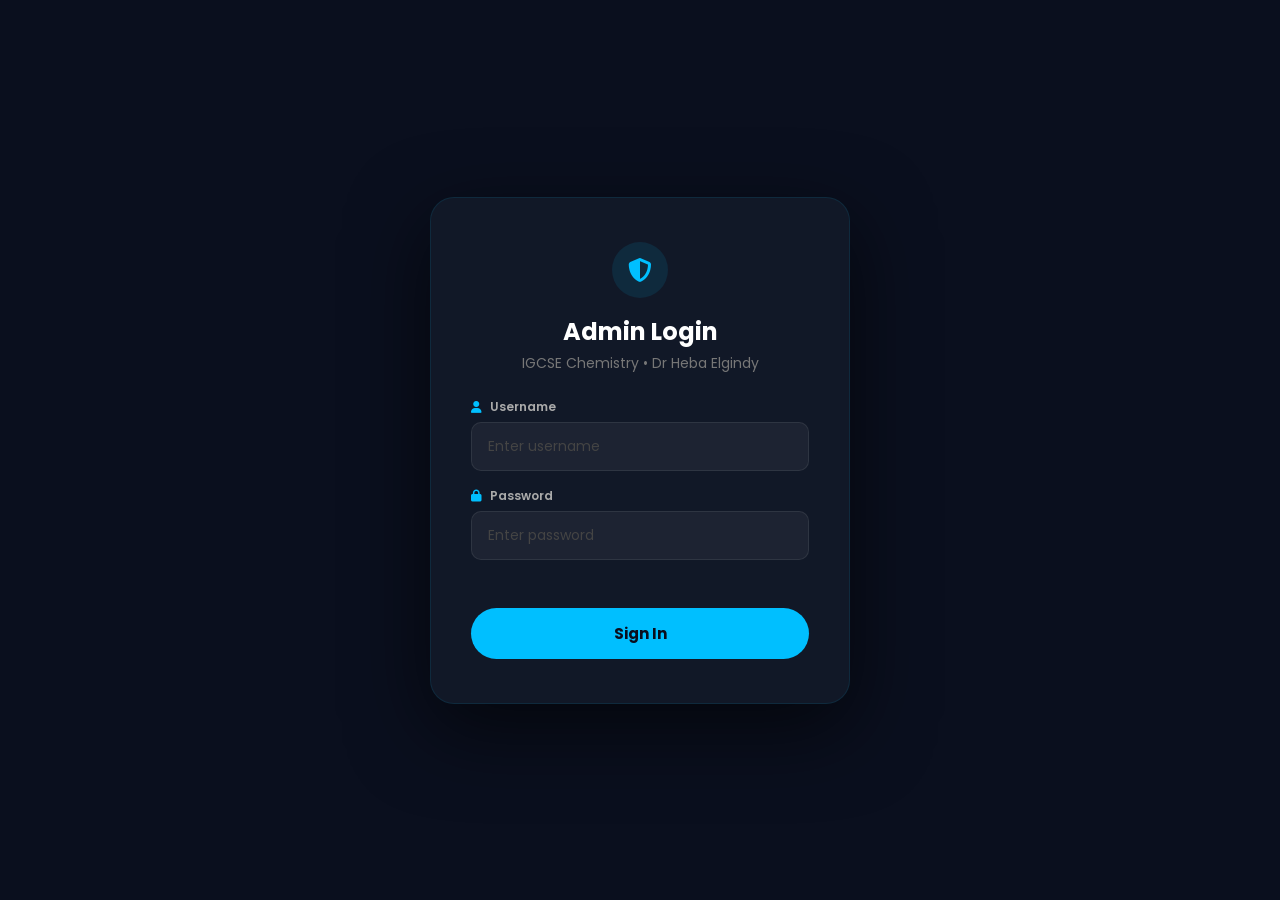
<file: admin.html>
<!DOCTYPE html>
<html lang="en">
<head>
<meta charset="UTF-8">
<meta name="viewport" content="width=device-width, initial-scale=1.0">
<title>Admin Dashboard | IGCSE Chemistry</title>
<link rel="preconnect" href="https://fonts.googleapis.com">
<link rel="preconnect" href="https://fonts.gstatic.com" crossorigin>
<link href="https://fonts.googleapis.com/css2?family=Poppins:wght@300;400;500;600;700;800&display=swap" rel="stylesheet">
<link rel="stylesheet" href="https://cdnjs.cloudflare.com/ajax/libs/font-awesome/6.7.2/css/all.min.css">
<link rel="stylesheet" href="style-v12.css">
<style>
* { margin: 0; padding: 0; box-sizing: border-box; }

body {
  font-family: 'Poppins', sans-serif;
  background: #0a0f1e;
  color: #fff;
  overflow-x: hidden;
}

 /* LOGIN */
.login-screen {
  position: fixed; inset: 0; z-index: 9999;
  display: flex; align-items: center; justify-content: center;
  background: #0a0f1e;
  transition: opacity 0.4s, visibility 0.4s;
}
.login-screen.hidden { opacity: 0; visibility: hidden; pointer-events: none; }

.login-box {
  background: #111827;
  border: 1px solid rgba(0,191,255,0.1);
  border-radius: 24px;
  padding: 44px 40px;
  width: 90%;
  max-width: 420px;
  box-shadow: 0 25px 80px rgba(0,0,0,0.6);
}
.login-box .modal-icon {
  width: 56px; height: 56px; margin: 0 auto 16px;
  background: rgba(0,191,255,0.1); border-radius: 50%;
  display: flex; align-items: center; justify-content: center;
}
.login-box .modal-icon i { font-size: 24px; color: #00bfff; }
.login-box h3 { font-size: 24px; font-weight: 700; text-align: center; margin-bottom: 4px; }
.login-box p { font-size: 14px; color: #777; text-align: center; margin-bottom: 24px; }
.login-box .input-group { margin-bottom: 16px; }
.login-box label { font-size: 12px; font-weight: 600; color: #aaa; margin-bottom: 6px; display: block; }
.login-box label i { margin-right: 5px; color: #00bfff; }
.login-box input {
  background: rgba(255,255,255,0.05); border: 1px solid rgba(255,255,255,0.08);
  border-radius: 10px; padding: 13px 16px; color: #fff; font-size: 14px;
  font-family: 'Poppins', sans-serif; outline: none; transition: all 0.3s; width: 100%;
}
.login-box input:focus { border-color: #00bfff; background: rgba(0,191,255,0.05); }
.login-box input::placeholder { color: #444; }
.login-error {
  font-size: 12px; color: #ff4444; text-align: center; min-height: 20px; margin-bottom: 8px;
}
.login-box .modal-btn {
  width: 100%; background: #00bfff; color: #0a0f1e; border: none; border-radius: 30px;
  padding: 14px; font-size: 15px; font-weight: 700; cursor: pointer;
  font-family: 'Poppins', sans-serif; transition: all 0.3s;
}
.login-box .modal-btn:hover { background: #33ccff; transform: translateY(-1px); }

 /* LAYOUT */
.app { display: none; }
.app.active { display: flex; min-height: 100vh; }

.sidebar {
  width: 260px; flex-shrink: 0;
  background: #0d1424;
  border-right: 1px solid rgba(255,255,255,0.04);
  padding: 24px 0;
  display: flex; flex-direction: column;
}
.sidebar-logo {
  display: flex; align-items: center; gap: 10px;
  padding: 0 20px 24px;
  border-bottom: 1px solid rgba(255,255,255,0.04);
  margin-bottom: 16px;
}
.sidebar-logo i { font-size: 22px; color: #00bfff; }
.sidebar-logo h2 { font-size: 16px; font-weight: 700; }

.nav-item {
  display: flex; align-items: center; gap: 12px;
  padding: 12px 20px; color: #888; text-decoration: none;
  font-size: 14px; font-weight: 500; transition: all 0.3s; cursor: pointer;
  border-left: 3px solid transparent;
}
.nav-item:hover { color: #ccc; background: rgba(255,255,255,0.02); }
.nav-item.active { color: #00bfff; background: rgba(0,191,255,0.06); border-left-color: #00bfff; }
.nav-item i { width: 20px; font-size: 16px; }
.nav-item .badge-count {
  margin-left: auto; background: #00bfff; color: #0a0f1e;
  font-size: 11px; font-weight: 700; padding: 2px 10px; border-radius: 20px;
}
.sidebar-footer { margin-top: auto; padding: 16px 20px; border-top: 1px solid rgba(255,255,255,0.04); }
.sidebar-footer .nav-item { padding: 10px 0; }
.sidebar-footer .nav-item.danger { color: #ff6b6b; }

.main {
  flex: 1; padding: 28px 32px; overflow-y: auto; max-height: 100vh;
}

.main-header {
  display: flex; align-items: center; justify-content: space-between;
  margin-bottom: 28px;
}
.main-header h1 { font-size: 24px; font-weight: 700; }
.main-header .date {
  font-size: 13px; color: #888;
  display: flex; align-items: center; gap: 6px;
}
.main-header .date i { color: #00bfff; }

.stats-grid {
  display: grid; grid-template-columns: repeat(4, 1fr); gap: 16px; margin-bottom: 28px;
}

.stat-card {
  background: rgba(255,255,255,0.02);
  border: 1px solid rgba(255,255,255,0.06);
  border-radius: 16px; padding: 20px;
  transition: all 0.3s;
}
.stat-card:hover { border-color: rgba(0,191,255,0.15); transform: translateY(-2px); }
.stat-card .stat-icon {
  width: 40px; height: 40px; border-radius: 10px;
  display: flex; align-items: center; justify-content: center;
  margin-bottom: 12px; font-size: 18px;
}
.stat-card .stat-icon.blue { background: rgba(0,191,255,0.1); color: #00bfff; }
.stat-card .stat-icon.green { background: rgba(37,211,102,0.1); color: #25d366; }
.stat-card .stat-icon.purple { background: rgba(150,100,255,0.1); color: #9664ff; }
.stat-card .stat-icon.orange { background: rgba(255,159,0,0.1); color: #ff9f00; }
.stat-card .stat-label { font-size: 12px; color: #888; margin-bottom: 4px; text-transform: uppercase; letter-spacing: 1px; }
.stat-card .stat-number { font-size: 28px; font-weight: 800; color: #fff; }
.stat-card .stat-sub { font-size: 12px; color: #555; margin-top: 2px; }

.section-title {
  font-size: 18px; font-weight: 700; margin-bottom: 16px; display: flex; align-items: center; gap: 8px;
}
.section-title i { color: #00bfff; }

.students-section {
  background: rgba(255,255,255,0.02);
  border: 1px solid rgba(255,255,255,0.06);
  border-radius: 16px; padding: 24px; margin-bottom: 28px;
}

.add-btn {
  background: #00bfff; color: #0a0f1e; border: none; border-radius: 30px;
  padding: 10px 22px; font-size: 13px; font-weight: 700; cursor: pointer;
  font-family: 'Poppins', sans-serif; transition: all 0.3s;
  display: flex; align-items: center; gap: 6px;
}
.add-btn:hover { background: #33ccff; }

.students-header {
  display: flex; align-items: center; justify-content: space-between; margin-bottom: 16px;
}
.students-header h3 { font-size: 16px; font-weight: 600; }

.filters {
  display: flex; gap: 10px; align-items: center;
}
.filters select {
  background: rgba(255,255,255,0.05); border: 1px solid rgba(255,255,255,0.08);
  border-radius: 8px; padding: 8px 12px; color: #ccc; font-size: 12px;
  font-family: 'Poppins', sans-serif; outline: none; cursor: pointer;
}
.filters select:focus { border-color: #00bfff; }
.filters select option { background: #111827; color: #fff; }

table {
  width: 100%; border-collapse: collapse;
}
table th {
  text-align: left; font-size: 11px; font-weight: 600; color: #666;
  text-transform: uppercase; letter-spacing: 1px;
  padding: 10px 12px; border-bottom: 1px solid rgba(255,255,255,0.06);
}
table td {
  padding: 10px 12px; font-size: 13px; color: #ccc;
  border-bottom: 1px solid rgba(255,255,255,0.03);
}
table tr:hover td { background: rgba(255,255,255,0.02); }

.badge-course {
  font-size: 11px; font-weight: 600; padding: 3px 12px; border-radius: 20px;
}
.badge-course.olevel { background: rgba(0,191,255,0.1); color: #00bfff; }
.badge-course.alevel { background: rgba(150,100,255,0.1); color: #9664ff; }

.badge-payment {
  font-size: 11px; font-weight: 600; padding: 3px 12px; border-radius: 20px;
}
.badge-payment.session { background: rgba(255,159,0,0.1); color: #ff9f00; }
.badge-payment.upfront { background: rgba(37,211,102,0.1); color: #25d366; }

.action-btn {
  background: none; border: none; cursor: pointer; font-size: 14px;
  padding: 4px 8px; border-radius: 6px; transition: all 0.2s;
}
.action-btn.edit { color: #00bfff; }
.action-btn.edit:hover { background: rgba(0,191,255,0.1); }
.action-btn.delete { color: #ff6b6b; }
.action-btn.delete:hover { background: rgba(255,107,107,0.1); }

/* MODAL */
.modal-overlay {
  display: none; position: fixed; inset: 0; background: rgba(0,0,0,0.7);
  z-index: 999; backdrop-filter: blur(6px);
}
.modal-overlay.active { display: block; }
.modal {
  display: none; position: fixed; top: 50%; left: 50%; transform: translate(-50%,-50%) scale(0.95);
  background: #111827; padding: 32px; border-radius: 20px; border: 1px solid rgba(0,191,255,0.1);
  width: 90%; max-width: 500px; z-index: 1000; box-shadow: 0 25px 80px rgba(0,0,0,0.6);
  max-height: 90vh; overflow-y: auto;
}
.modal.active { display: block; animation: modalIn 0.2s ease forwards; }
@keyframes modalIn { to { transform: translate(-50%,-50%) scale(1); } }
.modal-close {
  position: absolute; top: 14px; right: 18px; font-size: 26px; color: #555;
  cursor: pointer; transition: color 0.3s; line-height: 1;
}
.modal-close:hover { color: #fff; }
.modal-header { text-align: center; margin-bottom: 24px; }
.modal-header h3 { font-size: 20px; font-weight: 700; margin-bottom: 4px; }
.modal-header p { font-size: 13px; color: #777; }
.modal form { display: flex; flex-direction: column; gap: 14px; }
.modal .form-row-inline { display: flex; gap: 12px; }
.modal .form-row-inline .input-group { flex: 1; }
.modal .input-group label {
  font-size: 12px; font-weight: 600; color: #aaa; margin-bottom: 5px; display: block;
}
.modal .input-group label i { margin-right: 5px; color: #00bfff; }
.modal input, .modal select {
  background: rgba(255,255,255,0.05); border: 1px solid rgba(255,255,255,0.08);
  border-radius: 10px; padding: 11px 14px; color: #fff; font-size: 13px;
  font-family: 'Poppins', sans-serif; outline: none; transition: all 0.3s; width: 100%;
}
.modal select option { background: #111827; color: #fff; }
.modal input:focus, .modal select:focus { border-color: #00bfff; background: rgba(0,191,255,0.05); }
.modal input::placeholder { color: #444; }
.modal-btn.small { padding: 11px; font-size: 14px; }

/* REPORT SECTION */
.report-grid {
  display: grid; grid-template-columns: repeat(2, 1fr); gap: 16px; margin-bottom: 28px;
}
.report-card {
  background: rgba(255,255,255,0.02);
  border: 1px solid rgba(255,255,255,0.06);
  border-radius: 16px; padding: 20px;
}
.report-card h4 { font-size: 14px; font-weight: 600; margin-bottom: 16px; display: flex; align-items: center; gap: 8px; }
.report-card h4 i { color: #00bfff; }
.report-stat { margin-bottom: 12px; }
.report-stat-header { display: flex; justify-content: space-between; font-size: 13px; margin-bottom: 4px; }
.report-stat-header span:last-child { color: #00bfff; font-weight: 600; }
.report-bar {
  height: 6px; background: rgba(255,255,255,0.04); border-radius: 4px; overflow: hidden;
}
.report-bar-fill {
  height: 100%; border-radius: 4px; transition: width 0.6s;
}
.report-bar-fill.blue { background: #00bfff; }
.report-bar-fill.green { background: #25d366; }
.report-bar-fill.purple { background: #9664ff; }
.report-bar-fill.orange { background: #ff9f00; }

.tab-selector {
  display: flex; gap: 8px; margin-bottom: 16px;
}
.tab-btn {
  background: rgba(255,255,255,0.03); border: 1px solid rgba(255,255,255,0.06);
  border-radius: 20px; padding: 6px 18px; color: #888; font-size: 12px;
  font-weight: 600; cursor: pointer; font-family: 'Poppins', sans-serif;
  transition: all 0.3s;
}
.tab-btn.active { background: #00bfff; color: #0a0f1e; border-color: #00bfff; }
.tab-btn:hover:not(.active) { border-color: rgba(0,191,255,0.3); }

.empty-state {
  text-align: center; padding: 40px 20px; color: #555;
}
.empty-state i { font-size: 40px; margin-bottom: 12px; color: #333; }
.empty-state p { font-size: 14px; }

/* Responsive */
@media (max-width: 992px) {
  .sidebar { width: 60px; padding: 16px 0; }
  .sidebar-logo { padding: 0 12px 16px; justify-content: center; }
  .sidebar-logo h2 { display: none; }
  .nav-item { padding: 12px; justify-content: center; }
  .nav-item span { display: none; }
  .nav-item .badge-count { display: none; }
  .nav-item i { margin: 0; }
  .sidebar-footer .nav-item { justify-content: center; }
  .sidebar-footer .nav-item span { display: none; }
  .main { padding: 20px 16px; }
  .stats-grid { grid-template-columns: repeat(2, 1fr); gap: 10px; }
  .report-grid { grid-template-columns: 1fr; }
  .modal .form-row-inline { flex-direction: column; gap: 0; }
  .filters { flex-wrap: wrap; }
}

@media (max-width: 576px) {
  .stats-grid { grid-template-columns: 1fr; }
  .students-header { flex-direction: column; gap: 10px; align-items: flex-start; }
  table { font-size: 12px; }
  table th, table td { padding: 8px 6px; }
}
</style>
</head>
<body>

<div class="login-screen" id="loginScreen">
  <div class="login-box">
    <div class="modal-icon"><i class="fa-solid fa-shield-halved"></i></div>
    <h3>Admin Login</h3>
    <p>IGCSE Chemistry • Dr Heba Elgindy</p>
    <div class="input-group">
      <label><i class="fa-solid fa-user"></i> Username</label>
      <input type="text" id="adminUser" placeholder="Enter username" autocomplete="off">
    </div>
    <div class="input-group">
      <label><i class="fa-solid fa-lock"></i> Password</label>
      <input type="password" id="adminPass" placeholder="Enter password" onkeydown="if(event.key==='Enter') adminLogin()">
    </div>
    <div class="login-error" id="loginError"></div>
    <button class="modal-btn" onclick="adminLogin()">Sign In</button>
  </div>
</div>

<div class="app" id="app">
  <div class="sidebar">
    <div class="sidebar-logo">
      <i class="fa-solid fa-flask"></i>
      <h2>Admin Panel</h2>
    </div>
    <div class="nav-item active" onclick="showSection('dashboard')" id="nav-dashboard">
      <i class="fa-solid fa-chart-pie"></i> <span>Dashboard</span>
    </div>
    <div class="nav-item" onclick="showSection('students')" id="nav-students">
      <i class="fa-solid fa-users"></i> <span>Students</span>
      <span class="badge-count" id="studentCount">0</span>
    </div>
    <div class="nav-item" onclick="showSection('reports')" id="nav-reports">
      <i class="fa-solid fa-calendar"></i> <span>Reports</span>
    </div>
    <div class="sidebar-footer">
      <div class="nav-item" onclick="showSection('settings')" id="nav-settings">
        <i class="fa-solid fa-gear"></i> <span>Settings</span>
      </div>
      <div class="nav-item danger" onclick="adminLogout()">
        <i class="fa-solid fa-right-from-bracket"></i> <span>Sign Out</span>
      </div>
    </div>
  </div>

  <div class="main">
    <!-- DASHBOARD -->
    <div id="section-dashboard">
      <div class="main-header">
        <h1>Dashboard</h1>
        <div class="date"><i class="fa-regular fa-calendar"></i> <span id="currentDate"></span></div>
      </div>
      <div class="stats-grid" id="statsGrid">
        <div class="stat-card">
          <div class="stat-icon blue"><i class="fa-solid fa-user-graduate"></i></div>
          <div class="stat-label">Total Students</div>
          <div class="stat-number" id="totalStudents">0</div>
          <div class="stat-sub">All time enrollment</div>
        </div>
        <div class="stat-card">
          <div class="stat-icon green"><i class="fa-solid fa-book-open"></i></div>
          <div class="stat-label">O Level</div>
          <div class="stat-number" id="totalOlevel">0</div>
          <div class="stat-sub">Cambridge 0620 / Edexcel 4CH1</div>
        </div>
        <div class="stat-card">
          <div class="stat-icon purple"><i class="fa-solid fa-flask"></i></div>
          <div class="stat-label">A Level</div>
          <div class="stat-number" id="totalAlevel">0</div>
          <div class="stat-sub">Cambridge 9701 / Edexcel 9CH0</div>
        </div>
        <div class="stat-card">
          <div class="stat-icon orange"><i class="fa-solid fa-credit-card"></i></div>
          <div class="stat-label">Upfront Payment</div>
          <div class="stat-number" id="totalUpfront">0</div>
          <div class="stat-sub">One-time payment</div>
        </div>
      </div>

      <div class="report-grid">
        <div class="report-card">
          <h4><i class="fa-solid fa-calendar-week"></i> This Month</h4>
          <div class="report-stat">
            <div class="report-stat-header"><span>New Students</span> <span id="monthNew">0</span></div>
          </div>
          <div class="report-stat">
            <div class="report-stat-header"><span>O Level</span> <span id="monthOlevel">0</span></div>
          </div>
          <div class="report-stat">
            <div class="report-stat-header"><span>A Level</span> <span id="monthAlevel">0</span></div>
          </div>
        </div>
        <div class="report-card">
          <h4><i class="fa-solid fa-calendar-days"></i> This Year</h4>
          <div class="report-stat">
            <div class="report-stat-header"><span>New Students</span> <span id="yearNew">0</span></div>
          </div>
          <div class="report-stat">
            <div class="report-stat-header"><span>O Level</span> <span id="yearOlevel">0</span></div>
          </div>
          <div class="report-stat">
            <div class="report-stat-header"><span>A Level</span> <span id="yearAlevel">0</span></div>
          </div>
        </div>
      </div>

      <div class="report-grid">
        <div class="report-card">
          <h4><i class="fa-solid fa-chart-bar"></i> Course Distribution</h4>
          <div class="report-stat">
            <div class="report-stat-header"><span>O Level</span> <span id="distOlevel">0%</span></div>
            <div class="report-bar"><div class="report-bar-fill blue" id="distOlevelBar" style="width:0%"></div></div>
          </div>
          <div class="report-stat">
            <div class="report-stat-header"><span>A Level</span> <span id="distAlevel">0%</span></div>
            <div class="report-bar"><div class="report-bar-fill purple" id="distAlevelBar" style="width:0%"></div></div>
          </div>
        </div>
        <div class="report-card">
          <h4><i class="fa-solid fa-credit-card"></i> Payment Methods</h4>
          <div class="report-stat">
            <div class="report-stat-header"><span>Per Session</span> <span id="paySession">0%</span></div>
            <div class="report-bar"><div class="report-bar-fill orange" id="paySessionBar" style="width:0%"></div></div>
          </div>
          <div class="report-stat">
            <div class="report-stat-header"><span>Upfront</span> <span id="payUpfront">0%</span></div>
            <div class="report-bar"><div class="report-bar-fill green" id="payUpfrontBar" style="width:0%"></div></div>
          </div>
        </div>
      </div>
    </div>

    <!-- STUDENTS -->
    <div id="section-students" style="display:none">
      <div class="main-header">
        <h1>Students</h1>
        <div class="date"><i class="fa-regular fa-calendar"></i> <span id="currentDate2"></span></div>
      </div>
      <div class="students-section">
        <div class="students-header">
          <h3><i class="fa-solid fa-users" style="color:#00bfff;margin-right:8px;"></i>All Students</h3>
          <div style="display:flex;gap:10px;align-items:center;">
            <div class="filters">
              <select id="filterCourse" onchange="renderStudents()">
                <option value="all">All Courses</option>
                <option value="O Level">O Level</option>
                <option value="A Level">A Level</option>
              </select>
              <select id="filterPayment" onchange="renderStudents()">
                <option value="all">All Payments</option>
                <option value="Per Session">Per Session</option>
                <option value="Upfront">Upfront</option>
              </select>
            </div>
            <button class="add-btn" onclick="openStudentModal()"><i class="fa-solid fa-plus"></i> Add Student</button>
          </div>
        </div>
        <div id="studentsTableWrap">
          <table>
            <thead>
              <tr>
                <th>Name</th>
                <th>Email</th>
                <th>Phone</th>
                <th>Course</th>
                <th>Payment</th>
                <th>Enrolled</th>
                <th style="text-align:right;">Actions</th>
              </tr>
            </thead>
            <tbody id="studentsBody"></tbody>
          </table>
        </div>
        <div class="empty-state" id="emptyState">
          <i class="fa-solid fa-users-slash"></i>
          <p>No students yet. Click "Add Student" to begin.</p>
        </div>
      </div>
    </div>

    <!-- REPORTS -->
    <div id="section-reports" style="display:none">
      <div class="main-header">
        <h1>Reports</h1>
        <div class="date"><i class="fa-regular fa-calendar"></i> <span id="currentDate3"></span></div>
      </div>
      <div class="tab-selector">
        <button class="tab-btn active" onclick="switchReportMonth(event, 'current')">This Month</button>
        <button class="tab-btn" onclick="switchReportMonth(event, 'prev')">Last Month</button>
        <button class="tab-btn" onclick="switchReportMonth(event, 'year')">This Year</button>
      </div>
      <div class="report-grid" id="detailedReports">
        <div class="report-card" style="grid-column:1/-1;">
          <h4><i class="fa-solid fa-table-list"></i> Monthly Breakdown</h4>
          <div id="monthlyBreakdown">
            <div class="report-stat">
              <div class="report-stat-header"><span>Total Students This Period</span> <span id="periodTotal">0</span></div>
            </div>
            <div class="report-stat">
              <div class="report-stat-header"><span>O Level Enrollments</span> <span id="periodOlevel">0</span></div>
              <div class="report-bar"><div class="report-bar-fill blue" id="periodOlevelBar" style="width:0%"></div></div>
            </div>
            <div class="report-stat">
              <div class="report-stat-header"><span>A Level Enrollments</span> <span id="periodAlevel">0</span></div>
              <div class="report-bar"><div class="report-bar-fill purple" id="periodAlevelBar" style="width:0%"></div></div>
            </div>
            <div class="report-stat">
              <div class="report-stat-header"><span>Per Session</span> <span id="periodSession">0</span></div>
              <div class="report-bar"><div class="report-bar-fill orange" id="periodSessionBar" style="width:0%"></div></div>
            </div>
            <div class="report-stat">
              <div class="report-stat-header"><span>Upfront</span> <span id="periodUpfront">0</span></div>
              <div class="report-bar"><div class="report-bar-fill green" id="periodUpfrontBar" style="width:0%"></div></div>
            </div>
          </div>
        </div>
      </div>
      <div class="students-section">
        <h3 style="margin-bottom:12px;"><i class="fa-solid fa-clock-rotate-left" style="color:#00bfff;margin-right:8px;"></i>Recent Enrollments</h3>
        <table>
          <thead><tr><th>Name</th><th>Course</th><th>Payment</th><th>Date</th></tr></thead>
          <tbody id="recentBody"></tbody>
        </table>
      </div>
    </div>

    <!-- SETTINGS -->
    <div id="section-settings" style="display:none">
      <div class="main-header">
        <h1>Settings</h1>
      </div>
      <div class="students-section">
        <h3 style="margin-bottom:16px;"><i class="fa-solid fa-database" style="color:#00bfff;margin-right:8px;"></i>Data Management</h3>
        <p style="color:#888;font-size:14px;margin-bottom:16px;">Export or reset all student data.</p>
        <div style="display:flex;gap:12px;">
          <button class="add-btn" onclick="exportData()" style="background:#25d366;"><i class="fa-solid fa-download"></i> Export CSV</button>
          <button class="add-btn" onclick="if(confirm('Delete ALL student data? This cannot be undone.')){resetData()}" style="background:#ff4444;"><i class="fa-solid fa-trash"></i> Reset All Data</button>
        </div>
      </div>
      <div class="students-section">
        <h3 style="margin-bottom:16px;"><i class="fa-solid fa-lock" style="color:#00bfff;margin-right:8px;"></i>Change Password</h3>
        <div style="max-width:350px;">
          <div class="input-group" style="margin-bottom:10px;">
            <label>Current Password</label>
            <input type="password" id="currentPass" style="background:rgba(255,255,255,0.05);border:1px solid rgba(255,255,255,0.08);border-radius:10px;padding:11px 14px;color:#fff;font-size:13px;font-family:'Poppins',sans-serif;outline:none;width:100%;">
          </div>
          <div class="input-group" style="margin-bottom:10px;">
            <label>New Password</label>
            <input type="password" id="newPass" style="background:rgba(255,255,255,0.05);border:1px solid rgba(255,255,255,0.08);border-radius:10px;padding:11px 14px;color:#fff;font-size:13px;font-family:'Poppins',sans-serif;outline:none;width:100%;">
          </div>
          <button class="add-btn" onclick="changePassword()"><i class="fa-solid fa-save"></i> Update Password</button>
          <span id="passMsg" style="font-size:12px;margin-left:10px;"></span>
        </div>
      </div>
    </div>
  </div>
</div>

<!-- STUDENT MODAL -->
<div class="modal-overlay" id="modalOverlay" onclick="closeStudentModal()"></div>
<div class="modal" id="studentModal">
  <span class="modal-close" onclick="closeStudentModal()">&times;</span>
  <div class="modal-header">
    <div class="modal-icon" style="width:48px;height:48px;margin:0 auto 12px;background:rgba(0,191,255,0.1);border-radius:50%;display:flex;align-items:center;justify-content:center;">
      <i class="fa-solid fa-user-graduate" style="font-size:20px;color:#00bfff;"></i>
    </div>
    <h3 id="modalTitle">Add Student</h3>
    <p>Fill in the student details below</p>
  </div>
  <form id="studentForm" onsubmit="saveStudent(event)">
    <input type="hidden" id="editId">
    <div class="form-row-inline">
      <div class="input-group">
        <label><i class="fa-solid fa-user"></i> Full Name</label>
        <input type="text" id="sName" placeholder="Student name" required>
      </div>
      <div class="input-group">
        <label><i class="fa-solid fa-envelope"></i> Email</label>
        <input type="email" id="sEmail" placeholder="student@email.com">
      </div>
    </div>
    <div class="form-row-inline">
      <div class="input-group">
        <label><i class="fa-solid fa-phone"></i> Phone</label>
        <input type="text" id="sPhone" placeholder="Phone number">
      </div>
      <div class="input-group">
        <label><i class="fa-solid fa-layer-group"></i> Course</label>
        <select id="sCourse">
          <option value="O Level">O Level</option>
          <option value="A Level">A Level</option>
        </select>
      </div>
    </div>
    <div class="form-row-inline">
      <div class="input-group">
        <label><i class="fa-solid fa-credit-card"></i> Payment Method</label>
        <select id="sPayment">
          <option value="Per Session">Per Session</option>
          <option value="Upfront">Upfront</option>
        </select>
      </div>
      <div class="input-group">
        <label><i class="fa-regular fa-calendar"></i> Enroll Date</label>
        <input type="date" id="sDate" required>
      </div>
    </div>
    <button type="submit" class="modal-btn" style="margin-top:4px;">Save Student</button>
  </form>
</div>

<script>
const ADMIN_USER = 'drheba';
let ADMIN_PASS = localStorage.getItem('admin_pass') || '123456';
const STUDENTS_KEY = 'admin_students';

function getStudents() {
  return JSON.parse(localStorage.getItem(STUDENTS_KEY) || '[]');
}

function saveStudents(data) {
  localStorage.setItem(STUDENTS_KEY, JSON.stringify(data));
}

function adminLogin() {
  const u = document.getElementById('adminUser').value.trim();
  const p = document.getElementById('adminPass').value.trim();
  if (u === ADMIN_USER && p === ADMIN_PASS) {
    document.getElementById('loginScreen').classList.add('hidden');
    document.getElementById('app').classList.add('active');
    document.getElementById('loginError').textContent = '';
    initApp();
  } else {
    document.getElementById('loginError').textContent = 'Invalid username or password';
  }
}

function adminLogout() {
  document.getElementById('app').classList.remove('active');
  document.getElementById('loginScreen').classList.remove('hidden');
  document.getElementById('adminUser').value = '';
  document.getElementById('adminPass').value = '';
}

function showSection(name) {
  document.querySelectorAll('.main > div').forEach(d => d.style.display = 'none');
  document.querySelectorAll('.nav-item').forEach(n => n.classList.remove('active'));
  document.getElementById('section-' + name).style.display = 'block';
  document.getElementById('nav-' + name).classList.add('active');
  if (name === 'dashboard') updateStats();
  if (name === 'students') renderStudents();
  if (name === 'reports') updateReports();
}

function initApp() {
  const now = new Date();
  const opts = { weekday:'long', year:'numeric', month:'long', day:'numeric' };
  document.querySelectorAll('[id^=currentDate]').forEach(el => {
    el.textContent = now.toLocaleDateString('en-US', opts);
  });
  updateStats();
  renderStudents();
  updateReports();
}

function updateStats() {
  const students = getStudents();
  const total = students.length;
  const o = students.filter(s => s.course === 'O Level').length;
  const a = students.filter(s => s.course === 'A Level').length;
  const up = students.filter(s => s.payment === 'Upfront').length;

  document.getElementById('totalStudents').textContent = total;
  document.getElementById('totalOlevel').textContent = o;
  document.getElementById('totalAlevel').textContent = a;
  document.getElementById('totalUpfront').textContent = up;
  document.getElementById('studentCount').textContent = total;

  const now = new Date();
  const month = now.getMonth();
  const year = now.getFullYear();

  const monthSt = students.filter(s => {
    const d = new Date(s.date);
    return d.getMonth() === month && d.getFullYear() === year;
  });
  document.getElementById('monthNew').textContent = monthSt.length;
  document.getElementById('monthOlevel').textContent = monthSt.filter(s => s.course === 'O Level').length;
  document.getElementById('monthAlevel').textContent = monthSt.filter(s => s.course === 'A Level').length;

  const yearSt = students.filter(s => new Date(s.date).getFullYear() === year);
  document.getElementById('yearNew').textContent = yearSt.length;
  document.getElementById('yearOlevel').textContent = yearSt.filter(s => s.course === 'O Level').length;
  document.getElementById('yearAlevel').textContent = yearSt.filter(s => s.course === 'A Level').length;

  const distO = total ? Math.round(o/total*100) : 0;
  const distA = total ? Math.round(a/total*100) : 0;
  document.getElementById('distOlevel').textContent = distO + '%';
  document.getElementById('distOlevelBar').style.width = distO + '%';
  document.getElementById('distAlevel').textContent = distA + '%';
  document.getElementById('distAlevelBar').style.width = distA + '%';

  const session = total ? Math.round((total-up)/total*100) : 0;
  const upfrontP = total ? Math.round(up/total*100) : 0;
  document.getElementById('paySession').textContent = session + '%';
  document.getElementById('paySessionBar').style.width = session + '%';
  document.getElementById('payUpfront').textContent = upfrontP + '%';
  document.getElementById('payUpfrontBar').style.width = upfrontP + '%';
}

function renderStudents() {
  const students = getStudents();
  const courseF = document.getElementById('filterCourse').value;
  const payF = document.getElementById('filterPayment').value;

  let filtered = students;
  if (courseF !== 'all') filtered = filtered.filter(s => s.course === courseF);
  if (payF !== 'all') filtered = filtered.filter(s => s.payment === payF);

  const tbody = document.getElementById('studentsBody');
  const empty = document.getElementById('emptyState');

  if (filtered.length === 0) {
    tbody.innerHTML = '';
    empty.style.display = 'block';
    document.querySelector('#studentsTableWrap table').style.display = 'none';
    return;
  }
  empty.style.display = 'none';
  document.querySelector('#studentsTableWrap table').style.display = '';

  tbody.innerHTML = filtered.map(s => `
    <tr>
      <td><strong style="color:#fff;">${s.name}</strong></td>
      <td>${s.email || '-'}</td>
      <td>${s.phone || '-'}</td>
      <td><span class="badge-course ${s.course === 'O Level' ? 'olevel' : 'alevel'}">${s.course}</span></td>
      <td><span class="badge-payment ${s.payment === 'Per Session' ? 'session' : 'upfront'}">${s.payment}</span></td>
      <td style="font-size:12px;color:#888;">${s.date}</td>
      <td style="text-align:right;">
        <button class="action-btn edit" onclick="editStudent('${s.id}')" title="Edit"><i class="fa-solid fa-pen"></i></button>
        <button class="action-btn delete" onclick="deleteStudent('${s.id}')" title="Delete"><i class="fa-solid fa-trash-can"></i></button>
      </td>
    </tr>
  `).join('');
}

function openStudentModal(data) {
  document.getElementById('modalTitle').textContent = data ? 'Edit Student' : 'Add Student';
  document.getElementById('editId').value = data ? data.id : '';
  document.getElementById('sName').value = data ? data.name : '';
  document.getElementById('sEmail').value = data ? (data.email||'') : '';
  document.getElementById('sPhone').value = data ? (data.phone||'') : '';
  document.getElementById('sCourse').value = data ? data.course : 'O Level';
  document.getElementById('sPayment').value = data ? data.payment : 'Per Session';
  document.getElementById('sDate').value = data ? data.date : new Date().toISOString().split('T')[0];
  document.getElementById('modalOverlay').classList.add('active');
  document.getElementById('studentModal').classList.add('active');
}

function closeStudentModal() {
  document.getElementById('modalOverlay').classList.remove('active');
  document.getElementById('studentModal').classList.remove('active');
}

function saveStudent(e) {
  e.preventDefault();
  const students = getStudents();
  const id = document.getElementById('editId').value;
  const data = {
    name: document.getElementById('sName').value.trim(),
    email: document.getElementById('sEmail').value.trim(),
    phone: document.getElementById('sPhone').value.trim(),
    course: document.getElementById('sCourse').value,
    payment: document.getElementById('sPayment').value,
    date: document.getElementById('sDate').value
  };
  if (!data.name) return;

  if (id) {
    const idx = students.findIndex(s => s.id === id);
    if (idx !== -1) { students[idx] = { ...students[idx], ...data }; }
  } else {
    data.id = Date.now().toString();
    students.push(data);
  }
  saveStudents(students);
  closeStudentModal();
  renderStudents();
  updateStats();
  updateReports();
}

function editStudent(id) {
  const s = getStudents().find(st => st.id === id);
  if (s) openStudentModal(s);
}

function deleteStudent(id) {
  if (!confirm('Delete this student?')) return;
  let students = getStudents();
  students = students.filter(s => s.id !== id);
  saveStudents(students);
  renderStudents();
  updateStats();
  updateReports();
}

function updateReports() {
  const students = getStudents();
  const now = new Date();
  const month = now.getMonth();
  const year = now.getFullYear();

  const periodStudents = students.filter(s => {
    const d = new Date(s.date);
    return d.getMonth() === month && d.getFullYear() === year;
  });

  document.getElementById('periodTotal').textContent = periodStudents.length;
  const po = periodStudents.filter(s => s.course === 'O Level').length;
  const pa = periodStudents.filter(s => s.course === 'A Level').length;
  const ps = periodStudents.filter(s => s.payment === 'Per Session').length;
  const pu = periodStudents.filter(s => s.payment === 'Upfront').length;

  document.getElementById('periodOlevel').textContent = po;
  document.getElementById('periodAlevel').textContent = pa;
  document.getElementById('periodSession').textContent = ps;
  document.getElementById('periodUpfront').textContent = pu;

  const max1 = Math.max(po, pa, 1);
  document.getElementById('periodOlevelBar').style.width = (po/max1*100) + '%';
  document.getElementById('periodAlevelBar').style.width = (pa/max1*100) + '%';
  const max2 = Math.max(ps, pu, 1);
  document.getElementById('periodSessionBar').style.width = (ps/max2*100) + '%';
  document.getElementById('periodUpfrontBar').style.width = (pu/max2*100) + '%';

  // Recent enrollments (last 10)
  const recent = [...students].sort((a,b) => new Date(b.date) - new Date(a.date)).slice(0, 10);
  document.getElementById('recentBody').innerHTML = recent.map(s => `
    <tr>
      <td style="color:#fff;">${s.name}</td>
      <td><span class="badge-course ${s.course === 'O Level' ? 'olevel' : 'alevel'}">${s.course}</span></td>
      <td><span class="badge-payment ${s.payment === 'Per Session' ? 'session' : 'upfront'}">${s.payment}</span></td>
      <td style="color:#888;">${s.date}</td>
    </tr>
  `).join('');
}

function switchReportMonth(e, period) {
  document.querySelectorAll('.tab-btn').forEach(b => b.classList.remove('active'));
  e.target.classList.add('active');

  const students = getStudents();
  const now = new Date();
  const year = now.getFullYear();
  let filtered = [];

  if (period === 'current') {
    filtered = students.filter(s => {
      const d = new Date(s.date);
      return d.getMonth() === now.getMonth() && d.getFullYear() === year;
    });
  } else if (period === 'prev') {
    let m = now.getMonth() - 1;
    let y = year;
    if (m < 0) { m = 11; y--; }
    filtered = students.filter(s => {
      const d = new Date(s.date);
      return d.getMonth() === m && d.getFullYear() === y;
    });
  } else {
    filtered = students.filter(s => new Date(s.date).getFullYear() === year);
  }

  document.getElementById('periodTotal').textContent = filtered.length;
  const po = filtered.filter(s => s.course === 'O Level').length;
  const pa = filtered.filter(s => s.course === 'A Level').length;
  const ps = filtered.filter(s => s.payment === 'Per Session').length;
  const pu = filtered.filter(s => s.payment === 'Upfront').length;

  document.getElementById('periodOlevel').textContent = po;
  document.getElementById('periodAlevel').textContent = pa;
  document.getElementById('periodSession').textContent = ps;
  document.getElementById('periodUpfront').textContent = pu;

  const max1 = Math.max(po, pa, 1);
  document.getElementById('periodOlevelBar').style.width = (po/max1*100) + '%';
  document.getElementById('periodAlevelBar').style.width = (pa/max1*100) + '%';
  const max2 = Math.max(ps, pu, 1);
  document.getElementById('periodSessionBar').style.width = (ps/max2*100) + '%';
  document.getElementById('periodUpfrontBar').style.width = (pu/max2*100) + '%';
}

function exportData() {
  const students = getStudents();
  if (!students.length) { alert('No data to export.'); return; }
  const headers = ['Name','Email','Phone','Course','Payment','Date'];
  const rows = students.map(s => [s.name,s.email||'',s.phone||'',s.course,s.payment,s.date]);
  const csv = [headers.join(','), ...rows.map(r => r.map(v => '"'+v+'"').join(','))].join('\n');
  const blob = new Blob([csv], {type:'text/csv'});
  const url = URL.createObjectURL(blob);
  const a = document.createElement('a');
  a.href = url; a.download = 'students_export.csv'; a.click();
  URL.revokeObjectURL(url);
}

function resetData() {
  localStorage.removeItem(STUDENTS_KEY);
  renderStudents();
  updateStats();
  updateReports();
}

function changePassword() {
  const cur = document.getElementById('currentPass').value.trim();
  const nw = document.getElementById('newPass').value.trim();
  const msg = document.getElementById('passMsg');
  if (cur !== ADMIN_PASS) { msg.style.color = '#ff4444'; msg.textContent = 'Current password wrong'; return; }
  if (nw.length < 4) { msg.style.color = '#ff4444'; msg.textContent = 'Min 4 characters'; return; }
  ADMIN_PASS = nw;
  localStorage.setItem('admin_pass', nw);
  msg.style.color = '#25d366'; msg.textContent = 'Password updated!';
  document.getElementById('currentPass').value = '';
  document.getElementById('newPass').value = '';
  setTimeout(() => msg.textContent = '', 2000);
}
</script>

</body>
</html>
</file>
<file: style-v12.css>
﻿* { margin: 0; padding: 0; box-sizing: border-box; }

body {
  font-family: 'Poppins', sans-serif;
  background: #0a0f1e;
  color: #fff;
  overflow-x: hidden;
}

.chem-decor {
  position: fixed; inset: 0; pointer-events: none; z-index: 0;
  overflow: hidden;
}

.chem-float {
  position: absolute;
  animation: chemDrift linear infinite;
}

.chem-formula {
  font-family: 'Poppins', sans-serif;
  font-weight: 600;
  font-size: clamp(14px, 2vw, 24px);
  text-shadow: 0 0 20px currentColor;
  opacity: 0.5;
  letter-spacing: 1px;
}

.chem-bubble {
  border-radius: 50%;
  opacity: 0.5;
}
.chem-bubble.sm { width: 20px; height: 20px; }
.chem-bubble.md { width: 40px; height: 40px; }
.chem-bubble.lg { width: 70px; height: 70px; }

@keyframes chemDrift {
  0% { transform: translateY(0) rotate(0deg); }
  25% { transform: translateY(-30px) rotate(3deg); }
  50% { transform: translateY(0) rotate(0deg); }
  75% { transform: translateY(30px) rotate(-3deg); }
  100% { transform: translateY(0) rotate(0deg); }
}

.loader {
  position: fixed; top: 0; left: 0;
  width: 100%; height: 100%;
  background: #0a0f1e;
  display: flex; flex-direction: column;
  align-items: center; justify-content: center;
  z-index: 9999;
  transition: opacity 0.5s, visibility 0.5s;
}
.loader.hidden { opacity: 0; visibility: hidden; }

.circle {
  width: 60px; height: 60px;
  border: 5px solid rgba(0,191,255,0.2);
  border-top: 5px solid #00bfff;
  border-radius: 50%;
  animation: spin 0.8s linear infinite;
}
@keyframes spin { to { transform: rotate(360deg); } }
.loader h2 { margin-top: 20px; font-weight: 400; font-size: 18px; color: #aaa; }

header {
  position: fixed; top: 0; left: 0; width: 100%;
  z-index: 1000; padding: 18px 60px;
  background: rgba(10,15,30,0.9);
  backdrop-filter: blur(16px);
  border-bottom: 1px solid rgba(255,255,255,0.04);
}

nav { display: flex; align-items: center; justify-content: space-between; }
.logo { display: flex; align-items: center; gap: 10px; }
.logo i { font-size: 26px; color: #00bfff; }
.logo h2 { font-weight: 700; font-size: 20px; }

nav ul { display: flex; list-style: none; gap: 28px; }
nav ul li a { text-decoration: none; color: #aaa; font-size: 14px; font-weight: 500; transition: color 0.3s; }
nav ul li a:hover { color: #00bfff; }

.contact-phone { display: flex; align-items: center; gap: 6px; color: #00bfff; font-weight: 500; font-size: 14px; }
.contact-phone i { font-size: 14px; }

.buttons { display: flex; gap: 10px; }

.btn1, .btn2 {
  text-decoration: none; padding: 8px 22px; border-radius: 30px;
  font-weight: 600; font-size: 13px; transition: all 0.3s;
}
.btn1 { background: transparent; border: 2px solid #00bfff; color: #00bfff; }
.btn1:hover { background: #00bfff; color: #0a0f1e; }
.btn2 { background: #00bfff; color: #0a0f1e; border: 2px solid #00bfff; }
.btn2:hover { background: transparent; color: #00bfff; }

.user-name {
  color: #00bfff; font-weight: 600; font-size: 14px;
  display: flex; align-items: center;
}

.hero {
  min-height: 100vh;
  display: flex;
  align-items: center;
  gap: 40px;
  padding: 140px 60px 80px;
  position: relative;
  z-index: 2;
}

.overlay {
  position: absolute; inset: 0;
  background: transparent;
  pointer-events: none;
  z-index: 1;
}

.hero-content {
  flex: 1;
  max-width: 700px;
  display: flex;
  flex-direction: column;
  gap: 40px;
  position: relative;
  z-index: 2;
  font-family: 'Poppins', sans-serif;
  order: 0;
}

.hero-content * {
  font-family: 'Poppins', sans-serif;
}

.badge {
  display: inline-block;
  background: rgba(0,191,255,0.1);
  color: #00bfff;
  font-size: 18px;
  font-weight: 700;
  font-family: 'Poppins', sans-serif;
  letter-spacing: 4px;
  padding: 12px 30px;
  border-radius: 30px;
  border: 1px solid rgba(0,191,255,0.2);
  width: fit-content;
  text-transform: uppercase;
}

.hero-top h2 {
  font-size: 72px;
  font-weight: 800;
  line-height: 1.1;
  margin-top: 12px;
  color: #fff;
}

.hero-sub {
  color: #00bfff !important;
  font-weight: 600;
  letter-spacing: 3px;
  font-size: 22px !important;
}

.hero-top p, .hero-section p {
  font-size: 20px;
  font-weight: 500;
  color: #bbb;
}

.hero-quote {
  color: #bbb !important;
  border-left: 3px solid #00bfff;
  padding-left: 16px;
  margin-top: 12px;
  font-size: 20px;
  font-weight: 500;
}

.hero-section {
  margin-top: 24px;
}

.hero-section h3 {
  font-size: 34px;
  font-weight: 700;
  margin: 16px 0 12px;
  color: #fff;
}

.stats {
  display: flex;
  gap: 40px;
  margin-top: 16px;
}

.stat { text-align: center; }
.stat-num {
  display: block;
  font-size: 44px;
  font-weight: 800;
  color: #00bfff;
  line-height: 1.2;
}
.stat-label {
  display: block;
  font-size: 15px;
  color: #888;
  font-weight: 500;
  text-transform: uppercase;
  letter-spacing: 1px;
  margin-top: 3px;
}

.cta-section {
  margin-top: 16px;
}

.cta-section h3 {
  font-size: 36px;
  color: #fff;
}

.cta-section p {
  color: #bbb !important;
  font-size: 20px;
  font-weight: 500;
}

.features {
  display: flex;
  gap: 32px;
  flex-wrap: wrap;
}

.feature {
  display: flex;
  align-items: center;
  gap: 8px;
}
.feature i { font-size: 20px; color: #00bfff; }
.feature span { font-size: 18px; font-weight: 500; color: #fff; }

.hero-social {
  display: flex;
  gap: 20px;
  margin-top: 16px;
}

.social-icon {
  display: flex; align-items: center; justify-content: center;
  width: 50px; height: 50px; border-radius: 50%;
  text-decoration: none; transition: all 0.3s;
}
.social-icon i { font-size: 24px; }

.social-icon.facebook {
  background: rgba(24,119,242,0.1); color: #1877f2;
  border: 1px solid rgba(24,119,242,0.15);
}
.social-icon.facebook:hover { background: #1877f2; color: #fff; }

.social-icon.whatsapp {
  background: rgba(37,211,102,0.1); color: #25d366;
  border: 1px solid rgba(37,211,102,0.15);
}
.social-icon.whatsapp:hover { background: #25d366; color: #fff; }

.hero-image {
  flex: 0 0 520px;
  position: relative;
  margin-right: 0;
  order: 1;
  -webkit-mask-image: linear-gradient(to bottom, rgba(0,0,0,1) 50%, rgba(0,0,0,0));
  mask-image: linear-gradient(to bottom, rgba(0,0,0,1) 50%, rgba(0,0,0,0));
}

.hero-image img {
  max-width: 520px;
  width: 100%;
  filter: drop-shadow(0 15px 40px rgba(0,0,0,0.3));
  animation: floatMain 4s ease-in-out infinite;
}

.hero-image-name {
  display: none;
}

@keyframes floatMain {
  0%, 100% { transform: translateY(0); }
  50% { transform: translateY(-15px); }
}

.solutions-image {
  position: absolute;
  top: 170px;
  right: -1600px;
  width: 1000px;
  z-index: 9999;
}

.solutions-image img {
  width: 100%;
  border-radius: 16px;
  filter: drop-shadow(0 10px 30px rgba(0,191,255,0.15));
  animation: floatMain 4s ease-in-out infinite;
}

@media (max-width: 992px) {
  .solutions-image {
    display: block !important;
    position: static;
    width: 100%;
    max-width: 280px;
    margin: 8px auto 0;
    z-index: 5;
  }
  .solutions-image img {
    width: 100%;
    border-radius: 12px;
    filter: drop-shadow(0 6px 20px rgba(0,191,255,0.12));
  }
}





.practical {
  padding: 100px 60px;
  text-align: center;
  position: relative;
  overflow: hidden;
}

.practical-image {
  margin-bottom: 40px;
  position: relative;
  z-index: 2;
  -webkit-mask-image: linear-gradient(to bottom, rgba(0,0,0,1) 50%, rgba(0,0,0,0));
  mask-image: linear-gradient(to bottom, rgba(0,0,0,1) 50%, rgba(0,0,0,0));
}

.practical-image img {
  max-width: 200px;
  border-radius: 50%;
  filter: drop-shadow(0 0 30px rgba(0,191,255,0.15)) drop-shadow(0 6px 40px rgba(0,0,0,0.4));
  animation: pulseImage 3s ease-in-out infinite;
}

.practical-heading {
  max-width: 600px;
  margin: 0 auto 60px;
  position: relative;
  z-index: 2;
}

@keyframes pulseImage {
  0%, 100% { transform: scale(1); filter: drop-shadow(0 0 30px rgba(0,191,255,0.1)); }
  50% { transform: scale(1.03); filter: drop-shadow(0 0 50px rgba(0,191,255,0.25)); }
}

.courses { padding: 100px 60px; text-align: center; border-top: 1px solid rgba(255,255,255,0.03); border-bottom: 1px solid rgba(255,255,255,0.03); position: relative; z-index: 2; overflow: hidden; }
.courses-heading { max-width: 600px; margin: 0 auto 60px; position: relative; z-index: 2; }
  .courses-heading h5 { color: #00bfff; font-weight: 600; font-size: 10px; letter-spacing: 2px; margin-bottom: 6px; }
.courses-heading h2 { font-size: 36px; font-weight: 700; margin-bottom: 14px; }
.courses-heading p { color: #999; font-size: 14px; }
.courses-container { display: flex; gap: 28px; justify-content: center; max-width: 1000px; margin: 0 auto; flex-wrap: wrap; position: relative; z-index: 2; }
.course-card {
  background: rgba(255,255,255,0.02);
  border: 1px solid rgba(255,255,255,0.06);
  border-radius: 20px;
  padding: 36px 28px;
  text-align: left;
  flex: 1; min-width: 300px; max-width: 460px;
  position: relative;
  transition: all 0.4s;
}
.course-card:hover { border-color: rgba(0,191,255,0.2); transform: translateY(-6px); box-shadow: 0 12px 40px rgba(0,191,255,0.06); }
.course-card.featured { border-color: rgba(0,191,255,0.2); background: rgba(0,191,255,0.04); }
.course-badge {
  position: absolute; top: -12px; left: 50%; transform: translateX(-50%);
  background: #00bfff; color: #0a0f1e;
  font-size: 11px; font-weight: 700; padding: 5px 18px; border-radius: 20px; letter-spacing: 1px;
}
.course-header h3 { font-size: 22px; font-weight: 700; margin-bottom: 6px; }
.course-level { display: flex; align-items: center; gap: 8px; color: #888; font-size: 12px; margin-bottom: 18px; }
.course-level i { color: #00bfff; }
.course-body ul { list-style: none; margin-bottom: 22px; }
.course-body ul li { padding: 7px 0; font-size: 13px; color: #ccc; display: flex; align-items: center; gap: 8px; }
.course-body ul li i { color: #00bfff; font-size: 13px; }
.course-payment { margin-bottom: 22px; }
.payment-label { font-size: 12px; color: #888; font-weight: 600; letter-spacing: 2px; margin-bottom: 12px; text-transform: uppercase; }
.payment-options { display: flex; gap: 10px; }
.payment-option { flex: 1; background: rgba(0,0,0,0.2); border: 1px solid rgba(255,255,255,0.06); border-radius: 12px; padding: 12px; text-align: center; transition: all 0.3s; }
.payment-option:hover { border-color: #00bfff; background: rgba(0,191,255,0.05); }
.payment-type { display: block; font-size: 13px; font-weight: 700; color: #fff; margin-bottom: 3px; }
.payment-note { display: block; font-size: 11px; color: #00bfff; font-weight: 500; }
.course-btn { display: block; text-align: center; background: #00bfff; color: #0a0f1e; text-decoration: none; padding: 13px; border-radius: 30px; font-weight: 700; font-size: 14px; transition: all 0.3s; }
.course-btn:hover { background: #0099cc; }

.practical { padding: 100px 60px; text-align: center; position: relative; z-index: 2; }
.practical-heading { max-width: 600px; margin: 0 auto 60px; }
.practical-heading h5 { color: #00bfff; font-weight: 600; font-size: 12px; letter-spacing: 3px; margin-bottom: 10px; }
.practical-heading h2 { font-size: 36px; font-weight: 700; margin-bottom: 14px; }
.practical-heading p { color: #999; font-size: 14px; }
.practical-grid { display: grid; grid-template-columns: repeat(3, 1fr); gap: 20px; max-width: 1100px; margin: 0 auto; position: relative; z-index: 2; }
.practical-card {
  background: rgba(255,255,255,0.02);
  border: 1px solid rgba(255,255,255,0.06);
  border-radius: 16px;
  padding: 28px 20px;
  text-align: center;
  transition: all 0.4s;
  cursor: default;
}
.practical-card:hover { background: rgba(0,191,255,0.04); border-color: rgba(0,191,255,0.2); transform: translateY(-5px); box-shadow: 0 8px 30px rgba(0,191,255,0.06); }
.practical-icon { width: 52px; height: 52px; background: rgba(0,191,255,0.08); border-radius: 50%; display: flex; align-items: center; justify-content: center; margin: 0 auto 14px; transition: all 0.3s; }
.practical-card:hover .practical-icon { background: rgba(0,191,255,0.15); }
.practical-icon i { font-size: 20px; color: #00bfff; }
.practical-card h3 { font-size: 16px; font-weight: 600; margin-bottom: 8px; }
.practical-card p { color: #999; font-size: 13px; line-height: 1.6; }

@media (max-width: 992px) {
  header { padding: 10px 16px; }
  nav ul { display: none; }
  .contact-phone { display: none; }
  .buttons { gap: 6px; }
  .btn1, .btn2 { padding: 6px 16px; font-size: 12px; }
  .hero { flex-direction: column; text-align: center; padding: 50px 10px 2px; gap: 2px; min-height: 0; }
  .hero-content { order: 1; gap: 4px; }
  .badge { margin: 0 auto; font-size: 10px; padding: 4px 12px; letter-spacing: 1px; }
  .hero-sub { font-size: 11px !important; letter-spacing: 1px; }
  .hero-top h2 { display: none; }
  .hero-top p { font-size: 13px; }
  .hero-section p { font-size: 11px; }
  .hero-quote { display: none; }
  .hero-section { margin-top: 0; }
  .hero-section h3 { font-size: 13px; margin: 0; }
  .stats { gap: 3px; margin-top: 0; flex-direction: column; }
  .stat-num { font-size: 14px; }
  .stat-label { font-size: 8px; letter-spacing: 0; }
  .cta-section { display: none; }
  .features { justify-content: center; gap: 2px; flex-wrap: wrap; }
  .feature { padding: 2px 6px; font-size: 9px; }
  .feature i { font-size: 9px; }
  .feature span { font-size: 9px; }
  .hero-social { gap: 8px; margin-top: 2px; }
  .social-icon { width: 32px; height: 32px; }
  .social-icon svg { width: 18px; height: 18px; }
   .hero-image {
    display: flex;
    flex-direction: column;
    align-items: center;
    gap: 2px;
    order: 0;
    -webkit-mask-image: none;
    mask-image: none;
    width: 100%;
  }
  .hero-image img { max-width: 200px; }
  .hero-image-name {
    display: block;
    text-align: center;
    font-size: 28px;
    font-weight: 800;
    color: #fff;
    line-height: 1.2;
    width: 100%;
  }

  .courses { padding: 16px 12px; }
  .courses-heading { margin: 0 auto 10px; }
  .courses-heading h2 { font-size: 18px; margin-bottom: 6px; }
  .courses-heading p { font-size: 11px; }
  .courses-container { gap: 6px; }
  .course-card { min-width: 0; flex: 1 1 45%; padding: 10px; }
  .course-header h3 { font-size: 14px; }
  .course-level { font-size: 11px; margin-bottom: 6px; }
  .course-body ul { margin-bottom: 6px; }
  .course-body ul li { font-size: 11px; padding: 3px 0; }
  .course-payment { margin-bottom: 6px; }
  .payment-label { font-size: 11px; margin-bottom: 4px; }
  .payment-option { padding: 6px; }
  .payment-type { font-size: 11px; }
  .payment-note { font-size: 10px; }
  .course-btn { padding: 8px; font-size: 11px; }
  .payment-options { flex-direction: column; gap: 4px; }
  .practical { padding: 12px 12px; }
  .practical-heading { margin: 0 auto 10px; }
  .practical-heading h2 { font-size: 18px; }
  .practical-heading p { font-size: 11px; }
  .practical-image { margin-bottom: 10px; }
  .practical-image img { max-width: 100px; }
  .practical-grid { grid-template-columns: repeat(3, 1fr); gap: 4px; }
  .practical-card { padding: 10px 8px; }
  .practical-card h3 { font-size: 13px; margin-bottom: 4px; }
  .practical-card p { font-size: 11px; line-height: 1.4; }
  .practical-icon { width: 32px; height: 32px; margin: 0 auto 4px; }
  .practical-icon i { font-size: 14px; }
}

@media (max-width: 576px) {
  .stats { flex-direction: column; gap: 6px; }
  .practical-grid { grid-template-columns: 1fr; }
  .hero-top h2 { font-size: 15px; }
  .hero-sub { font-size: 11px !important; }
  .hero-top p { font-size: 11px; }
  .hero-image img { max-width: 180px; }
  .hero-image-name { font-size: 26px; }
  .solutions-image { max-width: 220px; }
  .badge { font-size: 8px; padding: 3px 8px; }
  .features { gap: 2px; }
  .feature { font-size: 9px; padding: 2px 6px; }
  .feature i { font-size: 9px; }
  .feature span { font-size: 9px; }
  .hero-social { gap: 6px; }
  .social-icon { width: 28px; height: 28px; }
  .courses-heading h2 { font-size: 16px; }
  .practical-heading h2 { font-size: 16px; }
}

.modal-overlay {
  display: none; position: fixed; inset: 0; background: rgba(0,0,0,0.7);
  z-index: 999; backdrop-filter: blur(6px);
}
.modal-overlay.active { display: block; }

.modal {
  display: none; position: fixed; top: 50%; left: 50%; transform: translate(-50%,-50%) scale(0.95);
  background: #111827; padding: 36px; border-radius: 20px; border: 1px solid rgba(0,191,255,0.1);
  width: 90%; max-width: 420px; z-index: 1000; box-shadow: 0 25px 80px rgba(0,0,0,0.6);
  max-height: 90vh; overflow-y: auto;
}
.modal.active { display: block; animation: modalIn 0.2s ease forwards; }

@keyframes modalIn { to { transform: translate(-50%,-50%) scale(1); } }

.modal-close {
  position: absolute; top: 14px; right: 18px; font-size: 26px; color: #555;
  cursor: pointer; transition: color 0.3s; line-height: 1; z-index: 2;
}
.modal-close:hover { color: #fff; }

.modal-header { text-align: center; margin-bottom: 28px; }
.modal-icon {
  width: 52px; height: 52px; margin: 0 auto 14px;
  background: rgba(0,191,255,0.1); border-radius: 50%;
  display: flex; align-items: center; justify-content: center;
}
.modal-icon i { font-size: 22px; color: #00bfff; }
.modal-header h3 { font-size: 22px; font-weight: 700; color: #fff; margin-bottom: 6px; }
.modal-header p { font-size: 14px; color: #777; }

.modal form { display: flex; flex-direction: column; gap: 16px; }

.input-group label {
  font-size: 12px; font-weight: 600; color: #aaa; margin-bottom: 6px; display: block;
}
.input-group label i { margin-right: 5px; color: #00bfff; }

.modal input {
  background: rgba(255,255,255,0.05); border: 1px solid rgba(255,255,255,0.08);
  border-radius: 10px; padding: 13px 16px; color: #fff; font-size: 14px;
  font-family: 'Poppins', sans-serif; outline: none; transition: all 0.3s; width: 100%;
}
.modal input:focus { border-color: #00bfff; background: rgba(0,191,255,0.05); }
.modal input::placeholder { color: #444; }
.modal input.input-error-state { border-color: #ff4444; }

.input-error {
  font-size: 11px; color: #ff4444; display: block; min-height: 0; margin-top: 2px;
}

.password-wrap {
  position: relative;
}
.password-wrap input { padding-right: 44px; }
.toggle-pass {
  position: absolute; right: 14px; top: 50%; transform: translateY(-50%);
  cursor: pointer; color: #555; transition: color 0.3s;
}
.toggle-pass:hover { color: #00bfff; }

.password-strength {
  height: 4px; background: rgba(255,255,255,0.06); border-radius: 4px; margin-top: 6px; overflow: hidden;
}
.strength-bar {
  height: 100%; width: 0; border-radius: 4px; transition: all 0.3s;
  font-size: 0; line-height: 4px; text-align: right; padding-right: 6px;
}

.form-row {
  display: flex; justify-content: space-between; align-items: center;
}
.checkbox-label {
  display: flex; align-items: center; gap: 8px; cursor: pointer; font-size: 13px; color: #999;
}
.checkbox-label input[type="checkbox"] {
  width: 16px; height: 16px; accent-color: #00bfff; cursor: pointer;
}
.forgot-link {
  font-size: 13px; color: #00bfff; text-decoration: none;
}
.forgot-link:hover { text-decoration: underline; }

.modal-btn {
  background: #00bfff; color: #0a0f1e; border: none; border-radius: 30px;
  padding: 14px; font-size: 15px; font-weight: 700; cursor: pointer;
  font-family: 'Poppins', sans-serif; transition: all 0.3s; margin-top: 4px;
}
.modal-btn:hover { background: #33ccff; transform: translateY(-1px); }

.modal-switch {
  text-align: center; font-size: 13px; color: #777; margin-top: 4px;
}
.modal-switch a { color: #00bfff; text-decoration: none; font-weight: 500; }
.modal-switch a:hover { text-decoration: underline; }

.user-menu { position: relative; }
.user-trigger {
  display: flex; align-items: center; gap: 8px; background: none; border: none;
  cursor: pointer; color: #fff; font-family: 'Poppins', sans-serif; padding: 4px 8px;
  border-radius: 30px; transition: background 0.3s;
}
.user-trigger:hover { background: rgba(255,255,255,0.05); }
.user-avatar {
  width: 34px; height: 34px; border-radius: 50%; background: #00bfff;
  display: flex; align-items: center; justify-content: center;
  font-weight: 700; font-size: 15px; color: #0a0f1e; flex-shrink: 0;
}
.user-avatar.lg { width: 44px; height: 44px; font-size: 18px; }
.user-name { font-size: 14px; font-weight: 600; }
.user-trigger i { font-size: 10px; color: #666; transition: transform 0.3s; }
.user-menu:focus-within .user-trigger i,
.user-trigger[aria-expanded="true"] i { transform: rotate(180deg); }

.user-dropdown {
  display: none; position: absolute; top: calc(100% + 8px); right: 0;
  background: #111827; border: 1px solid rgba(255,255,255,0.08);
  border-radius: 14px; width: 240px; box-shadow: 0 20px 50px rgba(0,0,0,0.5);
  overflow: hidden; z-index: 1001;
}
.user-dropdown.active { display: block; animation: modalIn 0.15s ease forwards; }
.dropdown-header {
  display: flex; align-items: center; gap: 12px; padding: 16px 18px;
}
.dropdown-header strong { display: block; font-size: 14px; color: #fff; }
.dropdown-header small { font-size: 12px; color: #777; }
.dropdown-divider { height: 1px; background: rgba(255,255,255,0.06); margin: 4px 0; }
.user-dropdown a {
  display: flex; align-items: center; gap: 10px; padding: 11px 18px; color: #ccc;
  text-decoration: none; font-size: 13px; transition: background 0.2s;
}
.user-dropdown a:hover { background: rgba(255,255,255,0.04); color: #fff; }
.user-dropdown a i { width: 18px; color: #666; font-size: 14px; }
.user-dropdown a.danger { color: #ff6b6b; }
.user-dropdown a.danger i { color: #ff6b6b; }
.user-dropdown a.danger:hover { background: rgba(255,107,107,0.08); }

.toast {
  position: fixed; bottom: 30px; left: 50%; transform: translateX(-50%) translateY(20px);
  background: #1a2332; color: #fff; padding: 14px 28px; border-radius: 12px;
  border: 1px solid rgba(255,255,255,0.06); font-size: 14px; font-weight: 500;
  opacity: 0; transition: all 0.4s; z-index: 2000; pointer-events: none;
  box-shadow: 0 10px 40px rgba(0,0,0,0.4);
}
.toast.show { opacity: 1; transform: translateX(-50%) translateY(0); }
.toast.success { border-color: rgba(37,211,102,0.3); }
.toast.error { border-color: rgba(255,68,68,0.3); }
.toast.info { border-color: rgba(0,191,255,0.3); }
</file>
